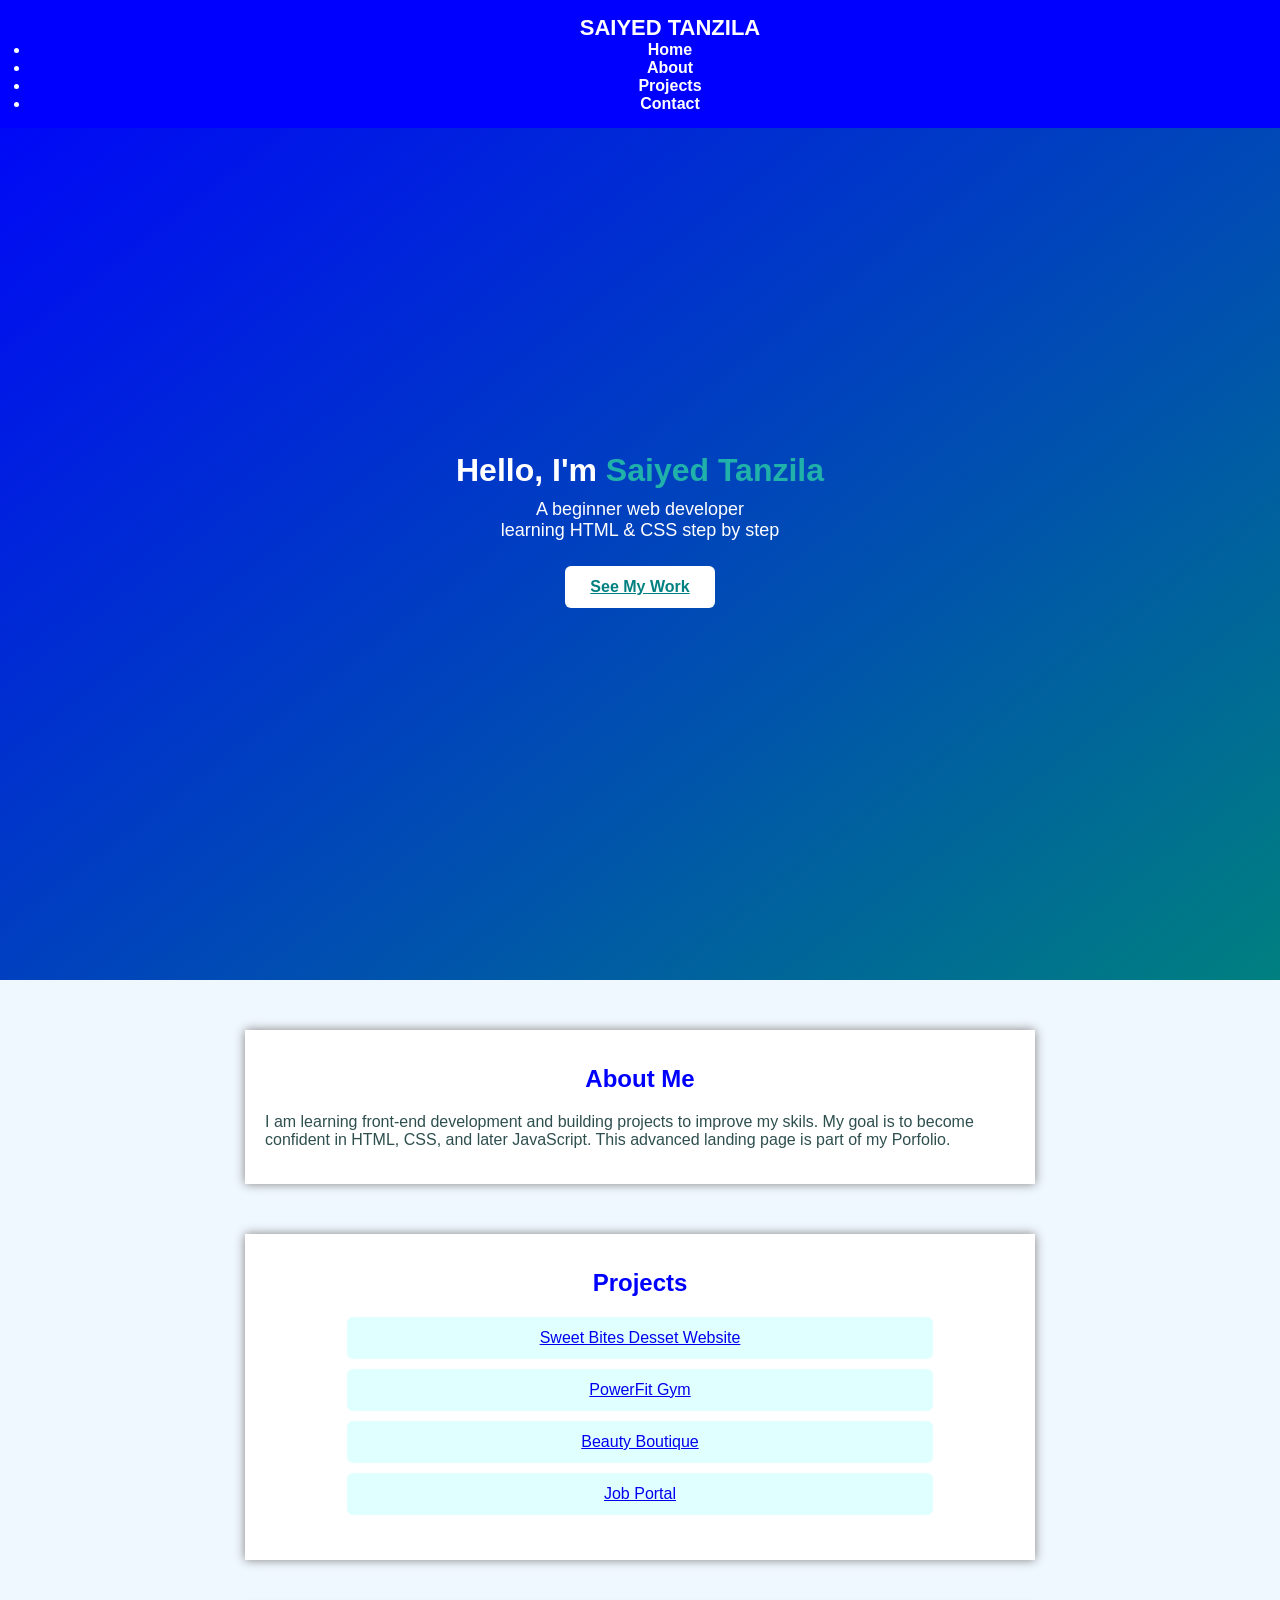
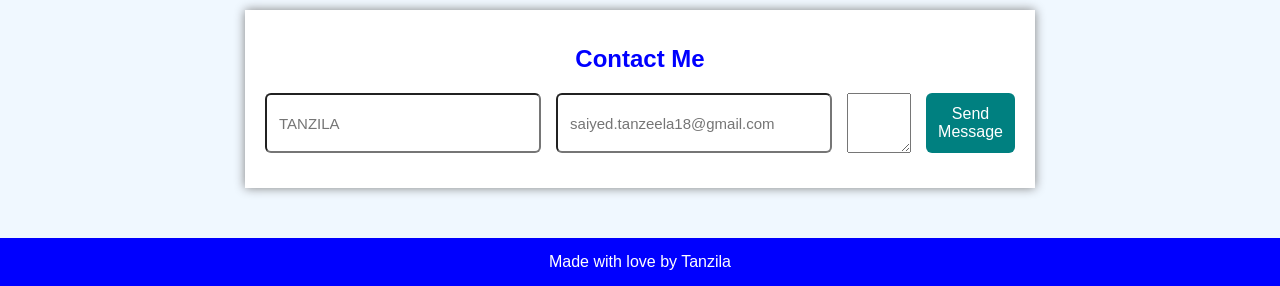
<file: index.html>
<!DOCTYPE html>
<html lang="en">
 <head>
  <meta charset="UTF-8">
  <meta name="viewport" content="width=device-width, inirial-scale=1.0">
  <title> Personal landing page </title>
  <link rel="stylesheet" href="style.css">
  </head>

  <body>

    <!--navigation-->
  <nav id="navbar">
    <div class="logo"> SAIYED TANZILA </div>
    <ul class="nav-links"> 
      <li> <a href="#home"> Home </a></li>
      <li> <a href="#about"> About </a></li>
      <li> <a href="#projects"> Projects </a></li>
      <li> <a href="#contact"> Contact </a></li>
    </ul>
  </nav>
  
  <header id="home" class="hero">
    <div class="hero-content">

      <!--Animated text-->
      <h1 class="animated-text"> Hello, I'm  <span class="highlight"> Saiyed Tanzila</span></h1>
      <p class="subtitle animate-fade">
        A beginner web developer <br> learning HTML & CSS step by step </p>

        <a href="#projects" class="hero-btn"> See My Work </a>
    </div>
  </header>

  <!--about section-->
  <section id="about" class="section">
    <h2> About Me </h2>
    <p> I am learning front-end development and building projects to improve my skils. My goal is to become confident in HTML, CSS, and later JavaScript. This advanced landing page is part of my Porfolio.</p>
  </section>

  <section id="projects" class="section">
    <h2> Projects</h2>
    <ul class="project-list">
      <li> <a href="sweet-bites/" target="_blank"> Sweet Bites Desset Website </a> </li>
      <li> <a href="powerfit-gym/" target="_blank"> PowerFit Gym </a> </li>
      <li> <a href="beauty-boutique/" target="_blank"> Beauty Boutique </a> </li>
      <li> <a href="job-portal/" target="_blank"> Job Portal </a> </li>
      
    </ul>
  </section>

  <!--Contact section-->
  <section id="contact" class="section">
    <h2> Contact Me </h2>

    <form class="contact-form">
      <input type="text" placeholder="TANZILA">
      <input type="email" placeholder="saiyed.tanzeela18@gmail.com">
      <textarea placeholder="Hello, I'm interested in collaborating with you on a small web project. Are you available? "> </textarea>
      <button type="submit"> Send Message </button>
  </form>
  </section>

  <!--FOOTER-->
  <footer>
    <p> Made with love by Tanzila  </p>
  </footer>
  </body>
 </head> 
</html>
</file>
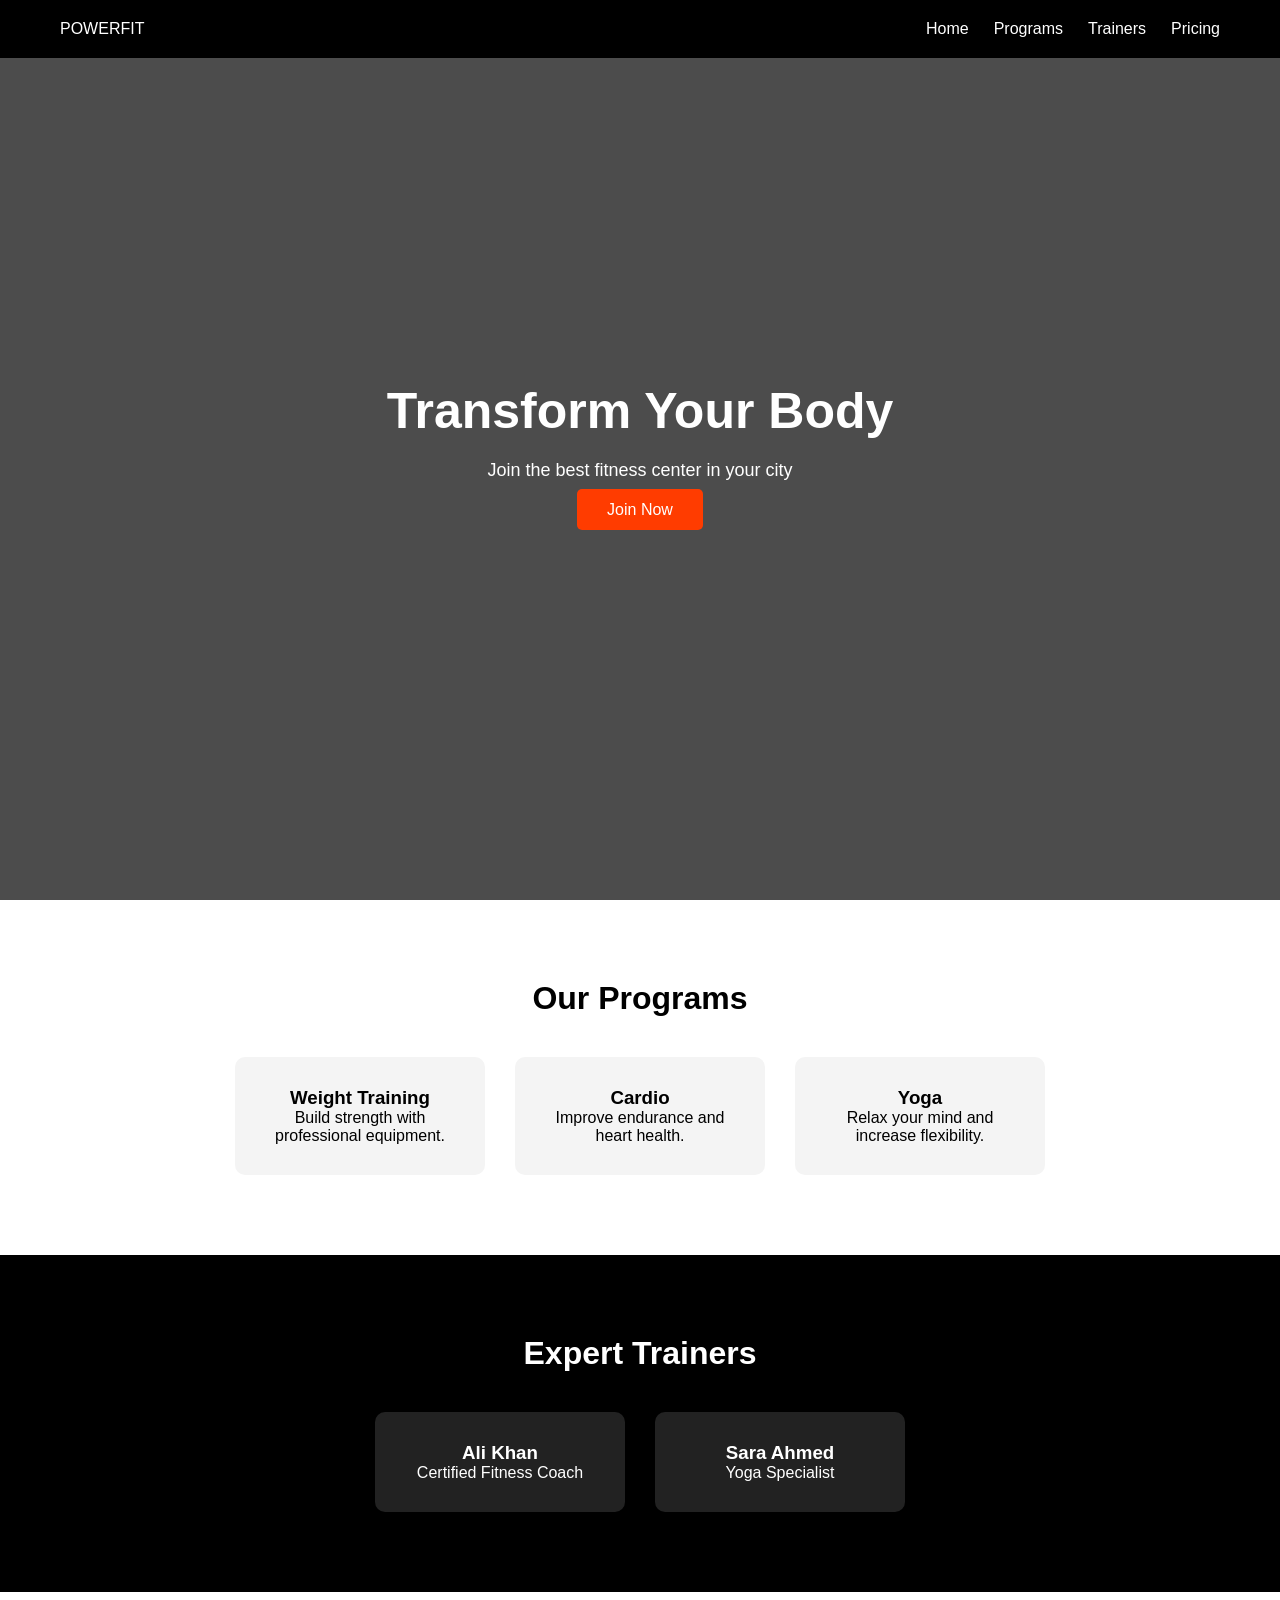
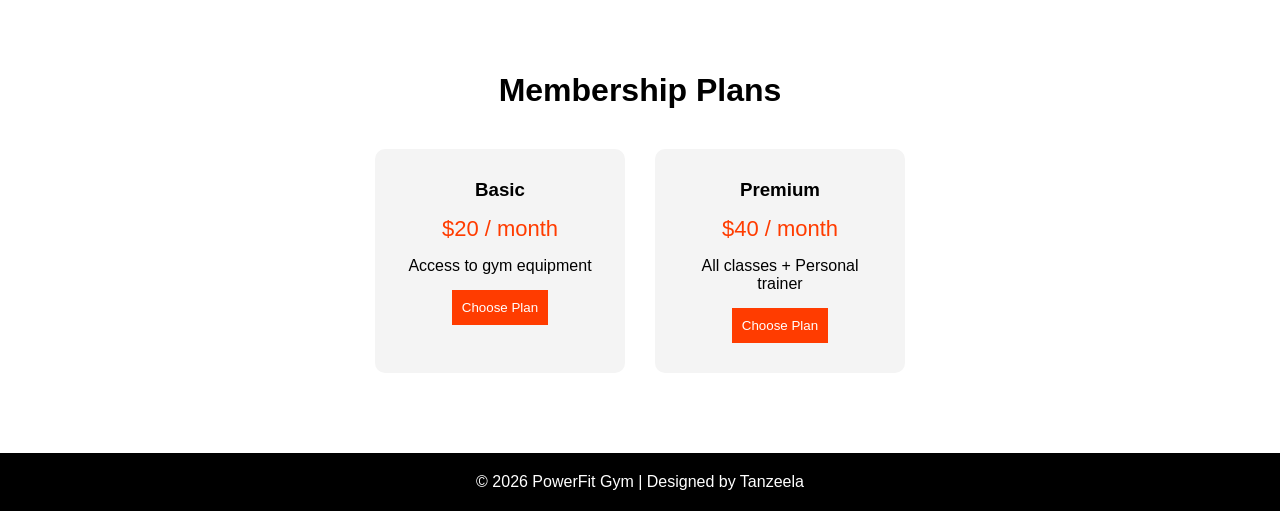
<file: powerfit-gym/index.html>
<!DOCTYPE html>
<html lang="en">
<head>
    <meta charset="UTF-8">
  <meta name="viewport" content="width=device-width, initial-scale=1.0">
    <title>PowerFit Gym</title>
 <link rel="stylesheet" href="style.css">
</head>
<body>

<!-- NAVIGATION-->
<nav class="navbar">
    <div class="logo">POWERFIT</div>
    <ul>
        <li><a href="#">Home</a></li>
        <li><a href="#programs">Programs</a></li>
        <li><a href="#trainers">Trainers</a></li>
        <li><a href="#pricing">Pricing</a></li>
    </ul>
</nav>

<!-- HERO SECTION -->
<section class="hero">
    <div class="hero-text">
        <h1>Transform Your Body</h1>
        <p>Join the best fitness center in your city</p>
        <a href="#pricing" class="btn">Join Now</a>
    </div>
</section>

<!-- PROGRAMS -->
<section class="section" id="programs">
    <h2>Our Programs</h2>
    <div class="cards">
        <div class="card">
            <h3>Weight Training</h3>
            <p>Build strength with professional equipment.</p>
        </div>
        <div class="card">
            <h3>Cardio</h3>
            <p>Improve endurance and heart health.</p>
        </div>
        <div class="card">
            <h3>Yoga</h3>
            <p>Relax your mind and increase flexibility.</p>
        </div>
    </div>
</section>

<!-- TRAINERS -->
<section class="section dark" id="trainers">
    <h2>Expert Trainers</h2>
    <div class="cards">
        <div class="card">
            <h3>Ali Khan</h3>
            <p>Certified Fitness Coach</p>
        </div>
        <div class="card">
            <h3>Sara Ahmed</h3>
            <p>Yoga Specialist</p>
        </div>
    </div>
</section>

<!-- PRICING -->
<section class="section" id="pricing">
    <h2>Membership Plans</h2>
    <div class="cards">
        <div class="card price" id="basic">
            <h3>Basic</h3>
            <p class="price-tag">$20 / month</p>
            <p>Access to gym equipment</p>
            <button> Choose Plan</button> 
        </div>

        <div class="card price" id="premium">
            <h3>Premium</h3>
            <p class="price-tag">$40 / month</p>
            <p>All classes + Personal trainer</p>
             <button> Choose Plan </button> 
        </div>
    </div>
</section>

<footer>
    <p> &#169; 2026 PowerFit Gym | Designed by Tanzeela</p>
</footer>

</body>
</html>
</file>
<file: style.css>
html { scroll-behavior: smooth;}

body,h1,h2,p,ul {
    margin:0;
    padding: 0;
    box-sizing: border-box;
}

body {
    font-family: Arial, sans-serif;
    background: aliceblue;
    color: darkslategrey;
}

/*navigation*/
#navbar {
    display: flex;
    justify-content: space-between;
    padding: 15px 30px;
    background: blue;
    color: white;
    position: fixed;
    width: 100%;
    top:0;
    z-index: 10;
}

.logo { 
    font-size:22px;
font-weight:bold;
}


.nav-links a   { 
   text-decoration:none;
   color:white;
   font-weight: bold;
}

.nav-links a:hover {
    color: teal;
}

.hero{
    height:100vh;
    display:flex;
    align-items: center;
    justify-content: center;
    text-align: center;
    padding-top: 80px;
    background: Linear-gradient(to bottom right, blue, teal);
    color:white;

}

.hero-content h1 {
    font: size 48px;
    margin-bottom: 10px;
}

.subtitle {
    font-size:18px;
    margin-bottom: 25px;
}

.highlight {
    color: lightseagreen;
}

.hero-btn{
    display:inline-block;
    background: white;
    color:teal;
    padding:12px 25px;
    border-radius:6px;
    font-weight: bold;
}

.hero-btn:hover{
    background: lightaeagreen;
    color: white;
}

.animation-fade {
    animation:fadeIn 2s ease forwarss 0.5s;
    opacity:0;
}

@keyframes SlideDown {
    0% {opacity: 0; transform:translateY(-20px);}
    100% {opacity:1; transform:translateY(0);}
}

@keyframes fadeIN {
    0% {opacity:0;}
    100% {opacity:1;}
}

.section{
    max-width: 750px;
    background: white;
    padding:35px 20px;
    margin:50px auto;
    border: radius 10px;
    box-shadow: 0 0 10px gray;
}

.section h2 {
    text-align:center;
    color:blue;
    margin-bottom: 20px;
}

 .project-list {
    list-style:none;
    padding: 0;

 }

 .project-list li {
    background: lightcyan;
    margin:10px auto;
    padding: 12px;
    width: 75%;
    text-align:center;
    border-radius: 6px;
 }

 .contact-form {
    display:flex;
    flex-direction: coloum;
    gap:15px
 }

 .contact-form input, contact-form textarea {
    padding:12px;
    border:1px solid lighgrey;
    border-radius:6px;
    width:100%;
    font-size:15px;
 }

 .contact-form button {
    background:teal;
    color:white;
    padding: 12px;
    border: none;
    border-radius:6px;
    font-size: 16px;
    cursor: pointer;
 }

 .contact-form button:hover{ background: lightseagreen;
}

footer {
    background:blue;
    color: white;
    text-align:center;
    padding: 15px;
    margin-top: 40px;
}

@media (max-width:768px) {
    .hero-content h1 {
        font-size: 32px;
    }

    .subtitle{ font-size:15px;
    }

    .project-lists li { width:90%}

}

#navbar {
    flex-direction: column;
    text-align:center;
}
</file>
<file: powerfit-gym/style.css>
/* COLORS */
:root {
    --primary: rgb(255, 60, 0);
    --dark:black;
    --light: white;
    --gray: #f4f4f4;
}

/* RESET */
* {
    margin: 0;
    padding: 0;
    box-sizing: border-box;
}

body {
    font-family: Arial, sans-serif;
    background: var(--light);
    color: var(--dark);
}

/* NAVBAR */
.navbar {
    background: var(--dark);
    color: var(--light);
    text-align: left;
    display: flex;
    justify-content: space-between;
    padding: 20px 60px;
    position: fixed;
    width: 100%;
}

.navbar ul {
    text-align: left;
    display:flex;
    list-style: none;
    gap: 25px;
}

.navbar a {
    color: var(--light);
    text-decoration: none;
}

.navbar a:hover {
    color: var(--primary);
}

/* HERO */
.hero {
    height: 100vh;
    background: linear-gradient(rgba(0,0,0,0.7), rgba(0,0,0,0.7)),
                url('https://images.unsplash.com/photo-1554284126-aa88f22d8b74');
    background-size: cover;
    background-position: center;
    display: flex;
    align-items: center;
    justify-content: center;
    text-align: center;
    color: var(--light);
}

.hero h1 {
    font-size: 50px;
}

.hero p {
    margin: 20px 0;
    font-size: 18px;
}

.btn {
    background: var(--primary);
    color: var(--light);
    padding: 12px 30px;
    text-decoration: none;
    border-radius: 5px;
}

.btn:hover {
    background: #ff5c2a;
}

/* SECTIONS */
.section {
    padding: 80px 10%;
    text-align: center;
}

.section h2 {
    margin-bottom: 40px;
    font-size: 32px;
}

.dark {
    background: var(--dark);
    color: var(--light);
}

/* CARDS */
.cards {
    display: flex;
    gap: 30px;
    justify-content: center;
    flex-wrap: wrap;
}

.card {
    background: var(--gray);
    padding: 30px;
    border-radius: 10px;
    width: 250px;
    transition: 0.3s;
}

.card:hover {
    transform: translateY(-10px);
}

.dark .card {
    background: #222;
}

.price-tag {
    font-size: 22px;
    color: var(--primary);
    margin: 15px 0;
}

.price button {
    margin-top: 15px;
    padding: 10px;
    border: none;
    background: var(--primary);
    color: white;
    cursor: pointer;
}

.featured {
    border: 2px solid var(--primary);
}

/* FOOTER */
footer {
    background: var(--dark);
    color: var(--light);
    text-align: center;
    padding: 20px;
}

/* RESPONSIVE */
@media (max-width: 768px) {
    .navbar {
        padding: 20px;
    }

    .hero h1 {
        font-size: 35px;
    }

    .cards {
        flex-direction: column;
        align-items: center;
    }
}
</file>
